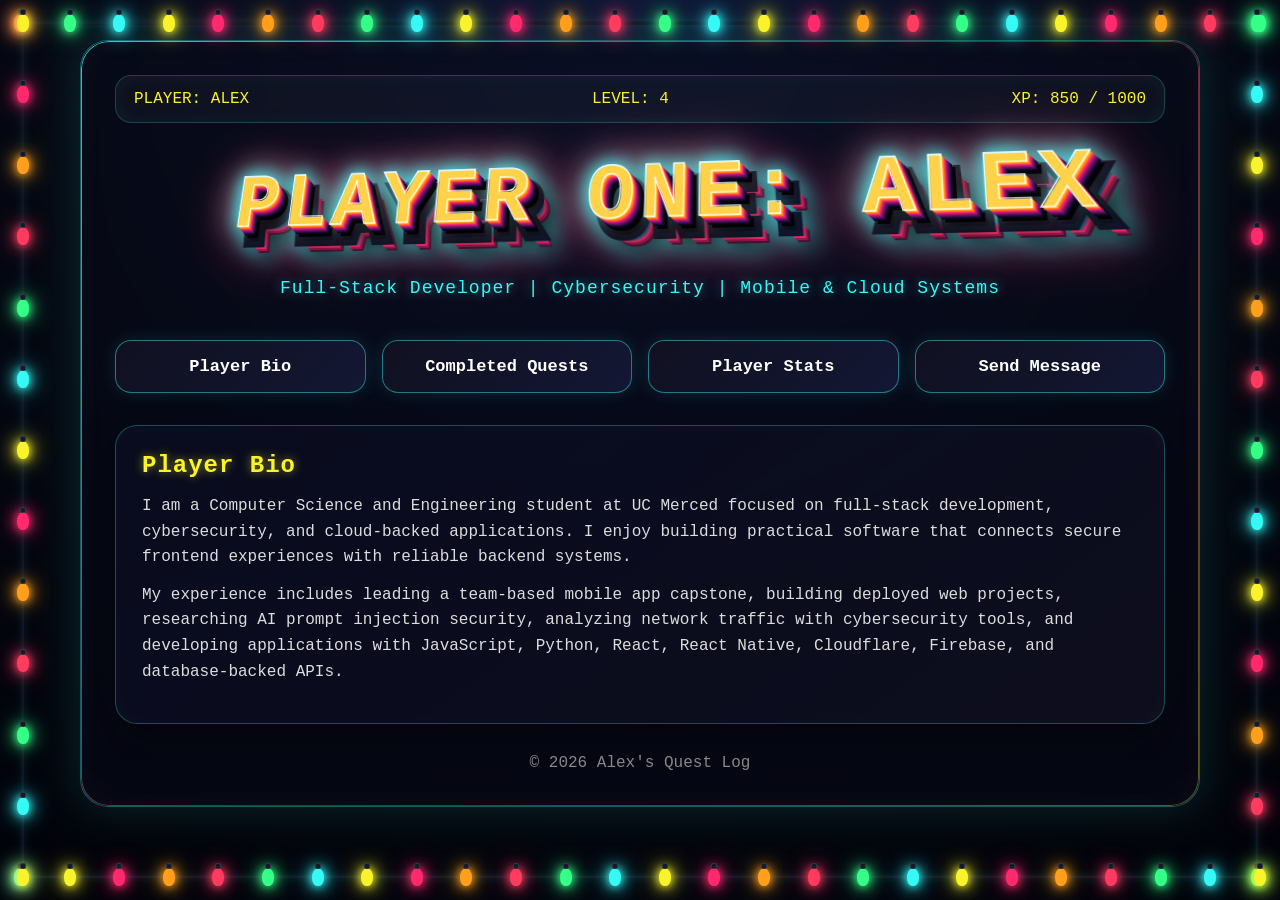
<file: index.html>
<!DOCTYPE html>
<html lang="en">
<head>
  <meta charset="UTF-8" />
  <meta name="viewport" content="width=device-width, initial-scale=1.0" />
  <title>Player One Portfolio</title>
  <meta name="description" content="Alex Jimenez portfolio featuring full-stack development, cybersecurity, mobile applications, cloud systems, and deployed web projects." />
  <link rel="stylesheet" href="css/styles.css" />
</head>

<body>
  <div class="christmas-lights" aria-hidden="true">
    <div class="christmas-wire christmas-wire-top" data-light-count="26"></div>
    <div class="christmas-wire christmas-wire-right" data-light-count="13"></div>
    <div class="christmas-wire christmas-wire-bottom" data-light-count="26"></div>
    <div class="christmas-wire christmas-wire-left" data-light-count="13"></div>
  </div>
  <div class="arcade-background" aria-hidden="true">
    <div class="game-scene">
      <div class="starfield"></div>
      <div class="starfield-two"></div>
      <div class="starfield-three"></div>

      <div class="galaga-hud">
        SCORE 03190<br />
        HI-SCORE 12000<br />
        STAGE 04
      </div>

      <div class="enemy-fleet" id="enemyFleet"></div>

      <div class="diver one"></div>
      <div class="diver two"></div>
      <div class="enemy-shot one"></div>
      <div class="enemy-shot two"></div>
      <div class="explosion"></div>
      <div class="player-shot"></div>
      <div class="player-shot two"></div>

      <div class="player-ship">
        <div class="ship-part wing-left"></div>
        <div class="ship-part wing-right"></div>
        <div class="ship-part ship-core"></div>
        <div class="ship-part cockpit"></div>
      </div>
    </div>
  </div>

  <main class="screen">
    <header>
      <div class="top-bar">
        <p>PLAYER: ALEX</p>
        <p>LEVEL: 4</p>
        <p>XP: 850 / 1000</p>
      </div>

      <h1 class="title" data-text="PLAYER ONE: ALEX">PLAYER ONE: ALEX</h1>
      <p class="subtitle">Full-Stack Developer | Cybersecurity | Mobile & Cloud Systems</p>
    </header>

    <nav class="menu" aria-label="Portfolio sections">
      <button type="button" data-section="bio">Player Bio</button>
      <button type="button" data-section="quests">Completed Quests</button>
      <button type="button" data-section="stats">Player Stats</button>
      <button type="button" data-section="contact">Send Message</button>
    </nav>

    <section id="bio" class="panel">
      <h2>Player Bio</h2>
      <p>
        I am a Computer Science and Engineering student at UC Merced focused on full-stack development,
        cybersecurity, and cloud-backed applications. I enjoy building practical software that connects
        secure frontend experiences with reliable backend systems.
      </p>
      <p>
        My experience includes leading a team-based mobile app capstone, building deployed web projects,
        researching AI prompt injection security, analyzing network traffic with cybersecurity tools, and
        developing applications with JavaScript, Python, React, React Native, Cloudflare, Firebase, and
        database-backed APIs.
      </p>
    </section>

    <section id="quests" class="panel hidden">
      <h2>Completed Quests</h2>
      <div class="project-filters" id="projectFilters"></div>
      <div class="quests" id="projectList"></div>
    </section>

    <section id="stats" class="panel hidden">
      <h2>Player Stats</h2>
      <div class="player-card" id="statsList"></div>
      <div class="inventory" id="inventoryList"></div>
    </section>

    <section id="contact" class="panel hidden">
      <h2>Send Message</h2>
      <p>Want to team up for a quest? Reach out or view my work below.</p>
      <a class="contact-button" href="mailto:alexj123@gmail.com">Email</a>
      <a class="contact-button" href="https://github.com/Unknown903-dev" target="_blank" rel="noopener noreferrer">GitHub</a>
      <a class="contact-button" href="https://www.linkedin.com/in/alex-jimenez-525a86241/" target="_blank" rel="noopener noreferrer">LinkedIn</a>
      <a class="contact-button" href="resume.pdf" target="_blank" rel="noopener noreferrer">Resume</a>
    </section>

    <footer>
      <p>© 2026 Alex's Quest Log</p>
    </footer>
  </main>

  <script src="js/main.js" defer></script>
</body>
</html>
</file>
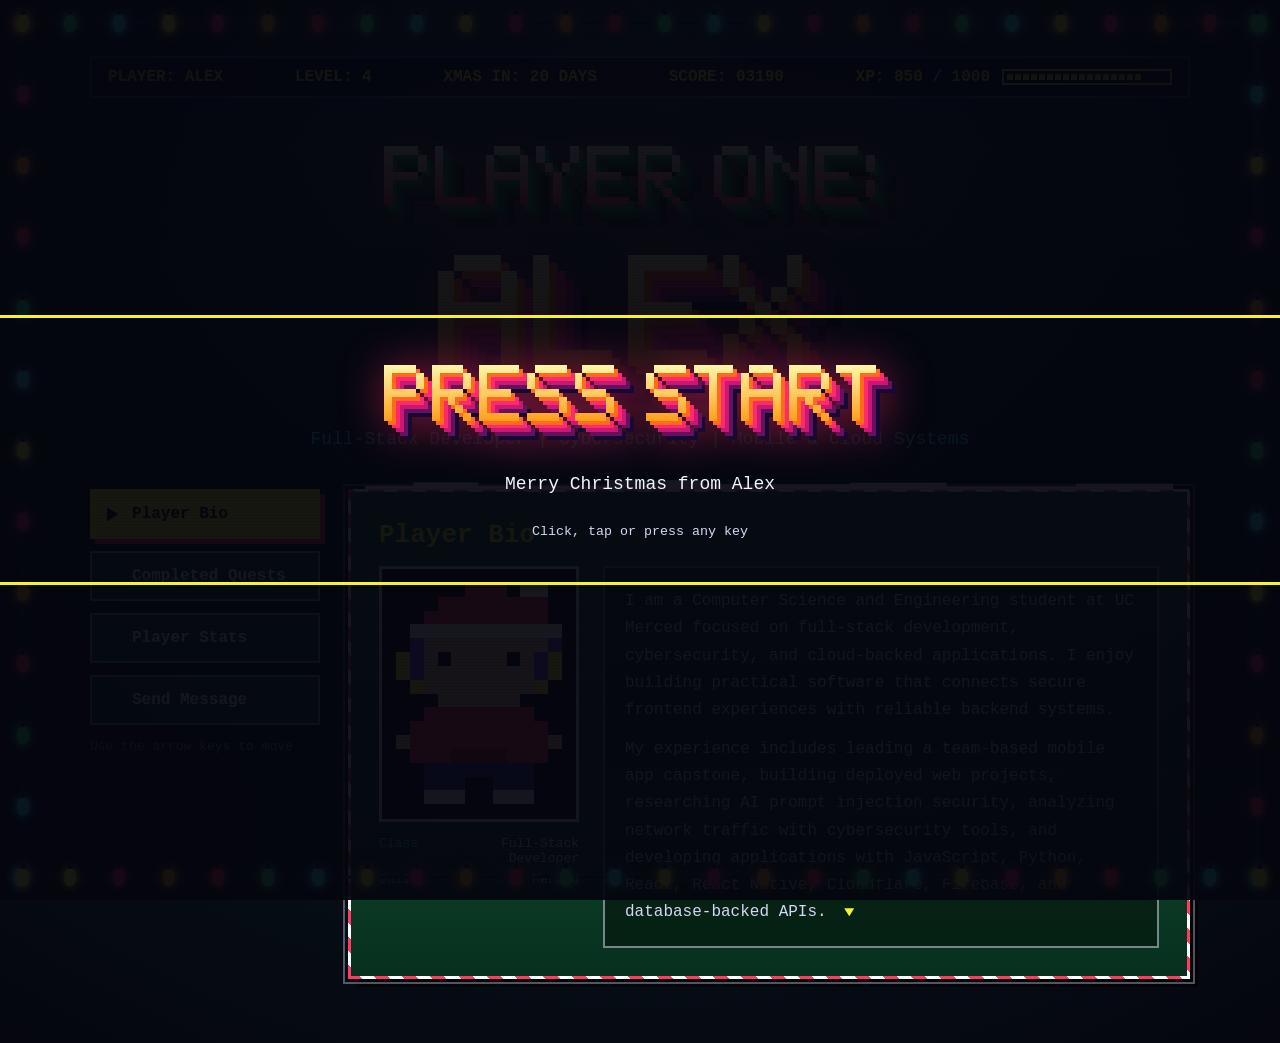
<file: public/index.html>
<!DOCTYPE html>
<html lang="en">
<head>
  <meta charset="UTF-8" />
  <meta name="viewport" content="width=device-width, initial-scale=1.0" />
  <meta name="theme-color" content="#05060f" />
  <title>Player One Portfolio</title>
  <meta name="description" content="Alex Jimenez portfolio featuring full-stack development, cybersecurity, mobile applications, cloud systems, and deployed web projects." />
  <link rel="icon" href="data:image/svg+xml,%3Csvg xmlns='http://www.w3.org/2000/svg' viewBox='0 0 16 16'%3E%3Crect width='16' height='16' fill='%2305060f'/%3E%3Cpath fill='cyan' d='M2 9h3v4H2zM11 9h3v4h-3z'/%3E%3Cpath fill='gold' d='M7 2h2v2h1v3h1v6H5V7h1V4h1z'/%3E%3Crect x='7' y='7' width='2' height='2' fill='white'/%3E%3C/svg%3E" />
  <link rel="stylesheet" href="css/styles.css" />
</head>

<body>
  <div class="start-screen" id="startScreen" role="dialog" aria-label="Start screen">
    <button type="button" class="start-button" id="startButton">
      <span class="pixel-line" data-pixel="PRESS START" data-face="gold">PRESS START</span>
      <span class="start-greeting">Merry Christmas from Alex</span>
      <span class="start-hint">Click, tap or press any key</span>
    </button>
  </div>
  <div class="christmas-lights" aria-hidden="true">
    <div class="christmas-wire christmas-wire-top" data-light-count="26"></div>
    <div class="christmas-wire christmas-wire-right" data-light-count="13"></div>
    <div class="christmas-wire christmas-wire-bottom" data-light-count="26"></div>
    <div class="christmas-wire christmas-wire-left" data-light-count="13"></div>
  </div>
  <div class="arcade-background" aria-hidden="true">
    <div class="game-scene">
      <div class="starfield"></div>
      <div class="starfield-two"></div>
      <div class="starfield-three"></div>

      <div class="galaga-hud">
        SCORE 03190<br />
        HI-SCORE 12000<br />
        STAGE 04
      </div>

      <div class="enemy-fleet" id="enemyFleet"></div>

      <div class="diver one"></div>
      <div class="diver two"></div>
      <div class="enemy-shot one"></div>
      <div class="enemy-shot two"></div>
      <div class="explosion"></div>
      <div class="player-shot"></div>
      <div class="player-shot two"></div>

      <div class="player-ship">
        <div class="ship-part wing-left"></div>
        <div class="ship-part wing-right"></div>
        <div class="ship-part ship-core"></div>
        <div class="ship-part cockpit"></div>
      </div>
    </div>
  </div>

  <main class="screen">
    <header>
      <div class="hud">
        <p>PLAYER: ALEX</p>
        <p>LEVEL: 4</p>
        <p id="xmas">XMAS: DEC 25</p>
        <p>SCORE: <span id="score">03190</span></p>
        <p class="xp">
          <span>XP: 850 / 1000</span>
          <span class="xp-bar" role="img" aria-label="850 of 1000 XP"><i style="--v:85%"></i></span>
        </p>
      </div>

      <h1 class="title">
        <span class="pixel-line" data-pixel="PLAYER ONE:" data-face="xmas">PLAYER ONE:</span>
        <span class="pixel-line big" data-pixel="ALEX" data-face="gold">ALEX</span>
      </h1>
      <p class="subtitle">Full-Stack Developer | Cybersecurity | Mobile &amp; Cloud Systems</p>
    </header>

    <div class="layout">
      <div class="side">
        <nav class="menu" role="tablist" aria-orientation="vertical" aria-label="Portfolio sections">
          <button type="button" role="tab" id="tab-bio" data-section="bio" aria-controls="bio" aria-selected="true">Player Bio</button>
          <button type="button" role="tab" id="tab-quests" data-section="quests" aria-controls="quests" aria-selected="false" tabindex="-1">Completed Quests</button>
          <button type="button" role="tab" id="tab-stats" data-section="stats" aria-controls="stats" aria-selected="false" tabindex="-1">Player Stats</button>
          <button type="button" role="tab" id="tab-contact" data-section="contact" aria-controls="contact" aria-selected="false" tabindex="-1">Send Message</button>
        </nav>
        <p class="menu-hint">Use the arrow keys to move</p>
      </div>

      <div class="stage">
        <section id="bio" class="panel" role="tabpanel" aria-labelledby="tab-bio">
          <h2>Player Bio</h2>
          <div class="bio-layout">
            <div class="char">
              <div class="portrait" id="portrait" aria-hidden="true"></div>
              <dl class="sheet">
                <div><dt>Class</dt><dd>Full-Stack Developer</dd></div>
                <div><dt>Guild</dt><dd>UC Merced</dd></div>
              </dl>
            </div>
            <div class="dialog">
          <p>
            I am a Computer Science and Engineering student at UC Merced focused on full-stack development,
            cybersecurity, and cloud-backed applications. I enjoy building practical software that connects
            secure frontend experiences with reliable backend systems.
          </p>
          <p>
            My experience includes leading a team-based mobile app capstone, building deployed web projects,
            researching AI prompt injection security, analyzing network traffic with cybersecurity tools, and
            developing applications with JavaScript, Python, React, React Native, Cloudflare, Firebase, and
            database-backed APIs.
          </p>
            </div>
          </div>
        </section>

        <section id="quests" class="panel hidden" role="tabpanel" aria-labelledby="tab-quests">
          <h2>Completed Quests</h2>
          <div class="project-filters" id="projectFilters"></div>
          <p class="result-count" id="resultCount" role="status"></p>
          <div class="quests" id="projectList"></div>
        </section>

        <section id="stats" class="panel hidden" role="tabpanel" aria-labelledby="tab-stats">
          <h2>Player Stats</h2>
          <div class="player-card" id="statsList"></div>
          <h3 class="inv-title">Inventory</h3>
          <div class="inventory" id="inventoryList"></div>
        </section>

        <section id="contact" class="panel hidden" role="tabpanel" aria-labelledby="tab-contact">
          <h2>Send Message</h2>
          <p>Want to team up for a quest? Reach out, or check out my work on GitHub.</p>
          <div class="contact-actions">
            <a class="contact-button primary" href="mailto:alexj-dev@outlook.com">Email</a>
            <a class="contact-button" href="https://github.com/Unknown903-dev" target="_blank" rel="noopener noreferrer">GitHub</a>
            <a class="contact-button" href="https://www.linkedin.com/in/alex-jimenez-525a86241/" target="_blank" rel="noopener noreferrer">LinkedIn</a>
            <a class="contact-button" href="/resume" target="_blank" rel="noopener noreferrer">Tech Resume</a>
            <a class="contact-button" href="/resume_r" target="_blank" rel="noopener noreferrer">Restaurant Resume</a>
          </div>
          <p class="email-line">alexj-dev@outlook.com</p>
        </section>
      </div>
    </div>
  </main>

  <script src="js/main.js" defer></script>
</body>
</html>
</file>
<file: css/styles.css>
/* =========================
   Global Theme
========================= */
:root {
  --bg-dark: #02030a;
  --bg-panel: rgba(7, 9, 24, 0.58);
  --bg-card: rgba(17, 17, 34, 0.95);
  --bg-card-dark: rgba(7, 9, 24, 0.92);

  --text-main: #ffffff;
  --text-muted: #dddddd;
  --text-dim: #888888;

  --cyan: #36f9f6;
  --yellow: #f8f32b;
  --pink: #ff2a6d;
  --orange: #ff7b2c;
  --blue: #49d7ff;

  --radius-sm: 8px;
  --radius-md: 16px;
  --radius-lg: 22px;
  --radius-xl: 28px;
  --radius-pill: 999px;

  --shadow-pink: 0 0 14px rgba(255, 42, 109, 0.18);
  --shadow-card: 0 18px 45px rgba(0, 0, 0, 0.35);
}

* {
  margin: 0;
  padding: 0;
  box-sizing: border-box;
}

html {
  min-height: 100%;
  overflow-x: hidden;
  overscroll-behavior: none;
  background: var(--bg-dark);
}

body {
  min-height: 100vh;
  min-height: 100svh;
  color: var(--text-main);
  font-family: "Courier New", monospace;
  overflow-x: hidden;
  overscroll-behavior: none;
  background:
    radial-gradient(circle at top, #0f1838 0%, #060914 55%, var(--bg-dark) 100%),
    var(--bg-dark);
}

a,
button {
  font-family: inherit;
}

button {
  cursor: pointer;
}

.hidden {
  display: none !important;
}

/* =========================
   Fake Galaga Background
========================= */
.arcade-background {
  position: fixed;
  inset: 0;
  z-index: -1;
  overflow: hidden;
  background:
    radial-gradient(circle at 20% 15%, rgba(91, 167, 255, 0.12), transparent 18%),
    radial-gradient(circle at 80% 25%, rgba(255, 77, 166, 0.12), transparent 18%),
    linear-gradient(180deg, #0b1230 0%, #050814 60%, var(--bg-dark) 100%);
}

.game-scene {
  position: absolute;
  inset: 0;
  pointer-events: none;
  opacity: 0.9;
}

.starfield,
.starfield-two,
.starfield-three {
  position: absolute;
  inset: 0;
  background-repeat: repeat;
}

.starfield {
  background-image: radial-gradient(circle, rgba(255, 255, 255, 0.9) 0 1px, transparent 1.5px);
  background-size: 90px 90px;
  animation: starDrift 18s linear infinite;
  opacity: 0.7;
}

.starfield-two {
  background-image: radial-gradient(circle, rgba(120, 220, 255, 0.9) 0 1px, transparent 1.5px);
  background-size: 140px 140px;
  animation: starDrift 30s linear infinite reverse;
  opacity: 0.45;
}

.starfield-three {
  background-image: radial-gradient(circle, rgba(255, 210, 90, 0.85) 0 1px, transparent 1.5px);
  background-size: 200px 200px;
  animation: starDrift 42s linear infinite;
  opacity: 0.3;
}

.galaga-hud {
  position: absolute;
  top: 18px;
  left: 22px;
  padding: 10px 12px;
  color: #ffe44d;
  font-size: 14px;
  line-height: 1.4;
  text-shadow: 0 0 10px rgba(255, 228, 77, 0.75);
  background: rgba(7, 10, 24, 0.45);
  border: 1px solid rgba(255, 228, 77, 0.25);
  border-radius: var(--radius-md);
}

.enemy-fleet {
  position: absolute;
  top: 90px;
  left: 50%;
  width: 420px;
  height: 180px;
  transform: translateX(-50%);
  animation: fleetMove 7s ease-in-out infinite;
}

.enemy,
.diver {
  position: absolute;
  width: 34px;
  height: 28px;
  clip-path: polygon(50% 0%, 80% 15%, 100% 45%, 82% 100%, 60% 78%, 40% 78%, 18% 100%, 0% 45%, 20% 15%);
}

.enemy {
  background: linear-gradient(180deg, #ff5bcb, #8c38ff);
  box-shadow: 0 0 14px rgba(255, 91, 203, 0.6);
  animation: enemyPulse 1.1s ease-in-out infinite alternate;
}

.enemy::before,
.enemy::after {
  content: "";
  position: absolute;
  top: 6px;
  width: 6px;
  height: 10px;
  background: #7cfbff;
  border-radius: var(--radius-pill);
}

.enemy::before {
  left: 8px;
}

.enemy::after {
  right: 8px;
}

.diver {
  background: linear-gradient(180deg, #57f0ff, #2d6bff);
  box-shadow: 0 0 14px rgba(87, 240, 255, 0.65);
}

.diver.one {
  top: 110px;
  left: 25%;
  animation: diveLeft 5.5s ease-in-out infinite;
}

.diver.two {
  top: 130px;
  right: 25%;
  animation: diveRight 6.2s ease-in-out infinite;
  animation-delay: 1.6s;
}

.player-ship {
  position: absolute;
  bottom: 55px;
  left: 50%;
  width: 44px;
  height: 36px;
  transform: translateX(-50%);
  animation: shipFloat 2s ease-in-out infinite;
}

.ship-part {
  position: absolute;
}

.wing-left,
.wing-right {
  bottom: 4px;
  width: 18px;
  height: 16px;
  background: var(--blue);
  box-shadow: 0 0 12px rgba(73, 215, 255, 0.65);
}

.wing-left {
  left: 0;
  clip-path: polygon(100% 0%, 100% 100%, 0% 55%);
}

.wing-right {
  right: 0;
  clip-path: polygon(0% 0%, 100% 55%, 0% 100%);
}

.ship-core {
  left: 14px;
  bottom: 0;
  width: 16px;
  height: 28px;
  background: linear-gradient(180deg, #ffe44d, var(--orange));
  clip-path: polygon(50% 0%, 100% 100%, 0% 100%);
  box-shadow: 0 0 14px rgba(255, 228, 77, 0.8);
}

.cockpit {
  left: 17px;
  bottom: 16px;
  width: 10px;
  height: 10px;
  background: #ffffff;
  border-radius: 50%;
  box-shadow: 0 0 8px rgba(255, 255, 255, 0.8);
}

.player-shot,
.enemy-shot {
  position: absolute;
  width: 4px;
  border-radius: var(--radius-pill);
}

.player-shot {
  bottom: 88px;
  left: 50%;
  height: 70px;
  transform: translateX(-50%);
  background: linear-gradient(180deg, rgba(124, 251, 255, 0), #7cfbff, rgba(124, 251, 255, 0));
  box-shadow: 0 0 10px rgba(124, 251, 255, 0.95);
  animation: playerShot 0.8s linear infinite;
}

.player-shot.two {
  animation-delay: 0.4s;
}

.enemy-shot {
  height: 54px;
  background: linear-gradient(180deg, rgba(255, 120, 80, 0), #ff8555, rgba(255, 120, 80, 0));
  box-shadow: 0 0 10px rgba(255, 133, 85, 0.85);
}

.enemy-shot.one {
  top: 220px;
  left: 42%;
  animation: enemyShot 1.8s linear infinite;
}

.enemy-shot.two {
  top: 200px;
  right: 37%;
  animation: enemyShot 2s linear infinite;
  animation-delay: 0.8s;
}

.explosion {
  position: absolute;
  top: 255px;
  left: 56%;
  width: 26px;
  height: 26px;
  border-radius: 50%;
  background: radial-gradient(circle, #fff6a3 0%, #ff9f3f 35%, #ff4d6d 65%, transparent 100%);
  box-shadow: 0 0 18px rgba(255, 159, 63, 0.85);
  animation: explodePulse 1.2s ease-in-out infinite;
}

/* =========================
   Layout
========================= */
.screen {
  position: relative;
  width: 92%;
  max-width: 1120px;
  margin: 40px auto;
  padding: 34px;
  overflow: hidden;
  background: var(--bg-panel);
  border: 1px solid rgba(54, 249, 246, 0.35);
  border-radius: var(--radius-xl);
  box-shadow:
    0 0 45px rgba(54, 249, 246, 0.16),
    0 20px 80px rgba(0, 0, 0, 0.55),
    inset 0 0 35px rgba(255, 255, 255, 0.03);
  backdrop-filter: blur(13px);
}

.screen::before {
  content: "";
  position: absolute;
  inset: 0;
  padding: 1px;
  pointer-events: none;
  border-radius: var(--radius-xl);
  background: linear-gradient(135deg, rgba(54, 249, 246, 0.8), rgba(255, 42, 109, 0.45), rgba(248, 243, 43, 0.35));
  mask: linear-gradient(#000 0 0) content-box, linear-gradient(#000 0 0);
  mask-composite: exclude;
}

.top-bar {
  display: flex;
  justify-content: space-between;
  align-items: center;
  margin-bottom: 34px;
  padding: 14px 18px;
  color: var(--yellow);
  background: rgba(255, 255, 255, 0.035);
  border: 1px solid rgba(54, 249, 246, 0.22);
  border-radius: var(--radius-md);
  box-shadow: inset 0 0 18px rgba(54, 249, 246, 0.05);
}

.title {
  position: relative;
  isolation: isolate;
  margin: 0 auto 44px;
  width: fit-content;
  max-width: 100%;
  color: transparent;
  font-size: clamp(38px, 7vw, 82px);
  line-height: 0.94;
  letter-spacing: 5px;
  text-align: center;
  text-transform: uppercase;
  background:
    linear-gradient(180deg, #ffffff 0%, #36f9f6 24%, #f8f32b 58%, #ff9f1c 82%, #ff2a6d 100%);
  -webkit-background-clip: text;
  background-clip: text;
  -webkit-text-stroke: 1.4px rgba(255, 255, 255, 0.9);
  transform: perspective(780px) rotateX(13deg) rotateY(-7deg) skewX(-2deg);
  transform-style: preserve-3d;
  filter:
    drop-shadow(0 0 10px rgba(54, 249, 246, 0.85))
    drop-shadow(0 0 24px rgba(255, 42, 109, 0.45));
  text-shadow:
    1px 1px 0 #ffd24a,
    2px 2px 0 #ff9f1c,
    3px 3px 0 #ff6b1a,
    4px 4px 0 #ff2a6d,
    5px 5px 0 #c91873,
    6px 6px 0 #921667,
    7px 7px 0 #64125d,
    8px 8px 0 #38104f,
    9px 9px 0 #160a35,
    10px 10px 0 #080716,
    13px 13px 0 rgba(0, 0, 0, 0.86),
    18px 20px 20px rgba(0, 0, 0, 0.9),
    0 0 18px rgba(54, 249, 246, 0.95),
    0 0 38px rgba(255, 42, 109, 0.65),
    0 0 62px rgba(248, 243, 43, 0.28);
}

.title::before {
  content: attr(data-text);
  position: absolute;
  inset: 0;
  z-index: -2;
  color: #070816;
  -webkit-text-stroke: 12px rgba(11, 16, 38, 0.96);
  text-shadow:
    2px 2px 0 #36f9f6,
    4px 4px 0 #1fb6d8,
    6px 6px 0 #166aa1,
    8px 8px 0 #ff2a6d,
    10px 10px 0 #9e174f,
    12px 12px 0 #4c0f37,
    16px 16px 18px rgba(0, 0, 0, 0.95),
    0 0 26px rgba(54, 249, 246, 0.5);
  transform: translate3d(14px, 17px, -22px) skewX(4deg);
  opacity: 0.98;
}

.title::after {
  content: none;
  display: none;
}

.subtitle {
  position: relative;
  z-index: 2;
  margin-top: 0;
  margin-bottom: 42px;
  color: var(--cyan);
  font-size: 18px;
  letter-spacing: 1px;
  text-align: center;
  text-shadow: 0 0 12px rgba(54, 249, 246, 0.5);
}

.menu {
  display: grid;
  grid-template-columns: repeat(auto-fit, minmax(180px, 1fr));
  gap: 16px;
  margin-bottom: 32px;
}

.panel {
  margin-bottom: 25px;
  padding: 26px;
  background: linear-gradient(145deg, rgba(10, 13, 32, 0.88), rgba(17, 17, 34, 0.72));
  border: 1px solid rgba(54, 249, 246, 0.28);
  border-radius: var(--radius-lg);
  box-shadow: var(--shadow-card), inset 0 0 22px rgba(255, 255, 255, 0.025);
}

.panel h2 {
  margin-bottom: 15px;
  color: var(--yellow);
  letter-spacing: 1px;
  text-shadow: 0 0 10px rgba(248, 243, 43, 0.55);
}

.panel p {
  margin-bottom: 12px;
  color: var(--text-muted);
  line-height: 1.6;
}

footer {
  margin-top: 30px;
  color: var(--text-dim);
  text-align: center;
}

/* =========================
   Buttons and Links
========================= */
.menu button,
.filter-button,
.more-button,
.repo-link,
.contact-button {
  transition: transform 0.2s, box-shadow 0.2s, border-color 0.2s, background 0.2s;
}

.menu button {
  position: relative;
  overflow: hidden;
  padding: 16px;
  color: var(--text-main);
  font-size: 17px;
  font-weight: bold;
  background: linear-gradient(135deg, rgba(17, 17, 34, 0.95), rgba(20, 25, 54, 0.92));
  border: 1px solid rgba(54, 249, 246, 0.45);
  border-radius: var(--radius-md);
  box-shadow: 0 0 18px rgba(54, 249, 246, 0.13);
}

.menu button::before {
  content: "";
  position: absolute;
  inset: 0;
  background: linear-gradient(90deg, transparent, rgba(54, 249, 246, 0.18), transparent);
  transform: translateX(-100%);
  transition: 0.4s;
}

.menu button:hover::before {
  transform: translateX(100%);
}

.menu button:hover,
.repo-link:hover,
.contact-button:hover,
.more-button:hover,
.filter-button:hover,
.filter-button.active {
  transform: translateY(-2px);
}

.menu button:hover {
  border-color: var(--yellow);
  box-shadow: 0 0 22px rgba(248, 243, 43, 0.28), 0 0 30px rgba(54, 249, 246, 0.16);
}

.filter-button {
  padding: 10px 14px;
  color: var(--text-main);
  font-weight: bold;
  background: rgba(17, 17, 34, 0.9);
  border: 1px solid rgba(54, 249, 246, 0.42);
  border-radius: var(--radius-pill);
  box-shadow: 0 0 10px rgba(54, 249, 246, 0.18);
}

.filter-button:hover,
.filter-button.active,
.repo-link,
.contact-button {
  color: #050510;
  background: linear-gradient(135deg, var(--cyan), var(--yellow));
}

.repo-link,
.contact-button {
  display: inline-block;
  margin-top: 10px;
  margin-right: 8px;
  padding: 10px 14px;
  font-weight: bold;
  text-decoration: none;
  border-radius: var(--radius-pill);
  box-shadow: 0 0 12px rgba(54, 249, 246, 0.32);
}

.contact-button {
  margin-top: 15px;
  padding: 12px 18px;
  box-shadow: 0 0 14px rgba(248, 243, 43, 0.32);
}

.more-button {
  display: inline-block;
  margin-top: 10px;
  padding: 10px 14px;
  color: #050510;
  font-weight: bold;
  background: var(--pink);
  border: none;
  border-radius: var(--radius-sm);
  box-shadow: 0 0 10px var(--pink);
}

.more-button:hover {
  background: var(--yellow);
  box-shadow: 0 0 12px var(--yellow);
}

/* =========================
   Projects
========================= */
.project-filters {
  display: flex;
  flex-wrap: wrap;
  gap: 10px;
  margin-bottom: 20px;
}

.quests {
  display: grid;
  grid-template-columns: repeat(auto-fit, minmax(250px, 1fr));
  gap: 20px;
}

.quest-card {
  padding: 20px;
  background: linear-gradient(145deg, var(--bg-card), var(--bg-card-dark));
  border: 1px solid rgba(255, 42, 109, 0.34);
  border-radius: 20px;
  box-shadow: 0 14px 35px rgba(0, 0, 0, 0.35), var(--shadow-pink);
  transition: transform 0.22s, border-color 0.22s, box-shadow 0.22s;
}

.quest-card:hover {
  transform: translateY(-6px);
  border-color: rgba(54, 249, 246, 0.68);
  box-shadow: 0 22px 45px rgba(0, 0, 0, 0.45), 0 0 24px rgba(54, 249, 246, 0.18);
}

.quest-card h3 {
  margin-bottom: 10px;
  color: var(--cyan);
  letter-spacing: 0.5px;
}

.quest-card p {
  margin-bottom: 8px;
  color: var(--text-muted);
  line-height: 1.5;
}

.featured-project {
  border-color: rgba(248, 243, 43, 0.65);
  box-shadow: 0 0 24px rgba(248, 243, 43, 0.18), 0 18px 45px rgba(0, 0, 0, 0.4);
}

.more-details {
  margin-top: 15px;
  padding-top: 15px;
  border-top: 1px solid rgba(54, 249, 246, 0.5);
}

/* =========================
   Stats and Inventory
========================= */
.player-card {
  display: grid;
  grid-template-columns: 1fr 1fr;
  gap: 20px;
}

.stat {
  margin-bottom: 15px;
}

.stat label {
  display: block;
  margin-bottom: 5px;
  color: var(--text-main);
}

.bar {
  height: 20px;
  overflow: hidden;
  background: #050510;
  border: 2px solid var(--text-main);
  border-radius: var(--radius-pill);
}

.fill {
  height: 100%;
  background: linear-gradient(90deg, var(--cyan), var(--pink));
}

.inventory {
  display: grid;
  grid-template-columns: repeat(auto-fit, minmax(230px, 1fr));
  gap: 15px;
  margin-top: 30px;
}

.inventory-card {
  padding: 16px;
  background: var(--bg-card);
  border: 2px solid var(--pink);
  border-radius: 12px;
  box-shadow: 0 0 10px rgba(255, 42, 109, 0.45);
}

.inventory-card h3 {
  margin-bottom: 10px;
  color: var(--cyan);
}

/* =========================
   Animations
========================= */
@keyframes starDrift {
  from {
    transform: translateY(0);
  }

  to {
    transform: translateY(40px);
  }
}

@keyframes fleetMove {
  0%, 100% {
    transform: translateX(-50%) translateY(0);
  }

  25% {
    transform: translateX(-44%) translateY(6px);
  }

  50% {
    transform: translateX(-56%) translateY(14px);
  }

  75% {
    transform: translateX(-46%) translateY(8px);
  }
}

@keyframes enemyPulse {
  from {
    transform: scale(1);
  }

  to {
    transform: scale(1.06);
  }
}

@keyframes diveLeft {
  0% {
    transform: translate(0, 0) rotate(0deg);
    opacity: 0;
  }

  12% {
    opacity: 1;
  }

  40% {
    transform: translate(80px, 140px) rotate(40deg);
    opacity: 1;
  }

  75% {
    transform: translate(180px, 360px) rotate(140deg);
    opacity: 1;
  }

  100% {
    transform: translate(220px, 520px) rotate(220deg);
    opacity: 0;
  }
}

@keyframes diveRight {
  0% {
    transform: translate(0, 0) rotate(0deg);
    opacity: 0;
  }

  12% {
    opacity: 1;
  }

  40% {
    transform: translate(-80px, 140px) rotate(-40deg);
    opacity: 1;
  }

  75% {
    transform: translate(-180px, 360px) rotate(-140deg);
    opacity: 1;
  }

  100% {
    transform: translate(-220px, 520px) rotate(-220deg);
    opacity: 0;
  }
}

@keyframes shipFloat {
  0%, 100% {
    transform: translateX(-50%) translateY(0);
  }

  50% {
    transform: translateX(-50%) translateY(-6px);
  }
}

@keyframes playerShot {
  0% {
    transform: translateX(-50%) translateY(0);
    opacity: 0;
  }

  10% {
    opacity: 1;
  }

  100% {
    transform: translateX(-50%) translateY(-460px);
    opacity: 0;
  }
}

@keyframes enemyShot {
  0% {
    transform: translateY(0);
    opacity: 0;
  }

  12% {
    opacity: 1;
  }

  100% {
    transform: translateY(380px);
    opacity: 0;
  }
}

@keyframes explodePulse {
  0%, 100% {
    transform: scale(0.7);
    opacity: 0.45;
  }

  50% {
    transform: scale(1.25);
    opacity: 1;
  }
}

/* =========================
   Responsive Layout
========================= */
@media (max-width: 700px) {
  .screen {
    width: 94%;
    padding: 24px;
  }

  .title {
    margin-bottom: 34px;
    font-size: 34px;
    letter-spacing: 2px;
    -webkit-text-stroke: 0.8px rgba(255, 255, 255, 0.82);
    transform: perspective(620px) rotateX(9deg) rotateY(-4deg) skewX(-1deg);
    text-shadow:
      1px 1px 0 #ffd24a,
      2px 2px 0 #ff9f1c,
      3px 3px 0 #ff2a6d,
      4px 4px 0 #921667,
      5px 5px 0 #160a35,
      8px 9px 12px rgba(0, 0, 0, 0.9),
      0 0 15px rgba(54, 249, 246, 0.85),
      0 0 28px rgba(255, 42, 109, 0.55);
  }

  .title::before {
    transform: translate3d(7px, 9px, -14px) skewX(3deg);
    -webkit-text-stroke-width: 7px;
  }

  .title::after {
    content: none;
    display: none;
  }

  .top-bar {
    flex-direction: column;
    gap: 10px;
  }

  .player-card {
    grid-template-columns: 1fr;
  }

  .game-scene {
    opacity: 0.55;
  }

  .enemy-fleet {
    transform: translateX(-50%) scale(0.72);
  }
}

/* Mouse sparkle effect */
.sparkle {
  position: fixed;
  width: 5px;
  height: 5px;
  border-radius: 50%;
  pointer-events: none;
  z-index: 9999;

  background: currentColor;
  color: #8ad8ff;

  box-shadow:
    0 0 8px currentColor,
    0 0 16px currentColor,
    0 0 24px currentColor;

  transform: translate(-50%, -50%);
  animation: sparkle-explode 700ms ease-out forwards;
}

@keyframes sparkle-explode {
  0% {
    opacity: 1;
    transform: translate(var(--start-x), var(--start-y)) scale(1);
  }

  100% {
    opacity: 0;
    transform: translate(var(--end-x), var(--end-y)) scale(0.25);
    box-shadow: 0 0 0 currentColor;
  }
}
/* =========================
   Christmas Lights Border
   Safe: CSS-only decoration. No user data, no external assets.
========================= */
.christmas-lights {
  position: fixed;
  inset: 0;
  z-index: 50;
  pointer-events: none;
}

.christmas-wire {
  position: absolute;
  display: flex;
  align-items: center;
  justify-content: space-between;
  pointer-events: none;
}

.christmas-wire::before {
  content: "";
  position: absolute;
  z-index: -1;
  background: rgba(18, 24, 38, 0.92);
  box-shadow: 0 0 8px rgba(54, 249, 246, 0.18);
}

.christmas-wire-top,
.christmas-wire-bottom {
  left: 14px;
  right: 14px;
  height: 30px;
}

.christmas-wire-top {
  top: 8px;
}

.christmas-wire-bottom {
  bottom: 8px;
}

.christmas-wire-top::before,
.christmas-wire-bottom::before {
  left: 0;
  right: 0;
  top: 50%;
  height: 3px;
  transform: translateY(-50%);
}

.christmas-wire-left,
.christmas-wire-right {
  top: 14px;
  bottom: 14px;
  width: 30px;
  flex-direction: column;
}

.christmas-wire-left {
  left: 8px;
}

.christmas-wire-right {
  right: 8px;
}

.christmas-wire-left::before,
.christmas-wire-right::before {
  top: 0;
  bottom: 0;
  left: 50%;
  width: 3px;
  transform: translateX(-50%);
}

.christmas-bulb {
  position: relative;
  width: 12px;
  height: 18px;
  border-radius: 50% 50% 45% 45%;
  background: currentColor;
  color: var(--yellow);
  box-shadow:
    0 0 8px currentColor,
    0 0 16px currentColor,
    0 0 26px currentColor;
  animation: christmasGlow 1.9s ease-in-out infinite;
}

.christmas-bulb::before {
  content: "";
  position: absolute;
  top: -5px;
  left: 3px;
  width: 6px;
  height: 6px;
  border-radius: 2px;
  background: #151a28;
  box-shadow: inset 0 0 0 1px rgba(255, 255, 255, 0.12);
}

.christmas-bulb.red {
  color: #ff3b5f;
}

.christmas-bulb.green {
  color: #35ff87;
}

.christmas-bulb.blue {
  color: #36f9f6;
}

.christmas-bulb.yellow {
  color: #f8f32b;
}

.christmas-bulb.pink {
  color: #ff2a6d;
}

.christmas-bulb.orange {
  color: #ff9f1c;
}

@keyframes christmasGlow {
  0%,
  100% {
    opacity: 1;
    transform: scale(1);
    filter: brightness(1.2);
  }

  50% {
    opacity: 0.5;
    transform: scale(0.88);
    filter: brightness(0.85);
  }
}

@media (max-width: 700px) {
  .christmas-wire-left,
  .christmas-wire-right,
  .christmas-wire-bottom {
    display: none;
  }

  .christmas-wire-top {
    left: 10px;
    right: 10px;
    top: 6px;
  }

  .christmas-bulb {
    width: 9px;
    height: 14px;
  }
}

@media (prefers-reduced-motion: reduce) {
  .christmas-bulb {
    animation: none;
  }
}
</file>
<file: public/css/styles.css>
/* =========================
   Global Theme
========================= */
:root {
  --bg-dark: #05060f;
  --bg-panel: #0b0f2b;
  --bg-card: #0f1438;
  --bg-card-dark: #080b22;
  --text-main: #f4f6ff;
  --text-muted: #d3d8f5;
  --text-dim: #8b90b8;
  --cyan: #36f9f6;
  --yellow: #f8f32b;
  --pink: #ff2a6d;
  --orange: #ff7b2c;
  --blue: #49d7ff;
  --line: rgba(54, 249, 246, 0.4);
  --radius-md: 16px;
  --radius-pill: 999px;
  --mono: ui-monospace, "SF Mono", "Cascadia Mono", Menlo, Consolas, "Courier New", monospace;
}

* { margin: 0; padding: 0; box-sizing: border-box; }

html {
  min-height: 100%;
  overflow-x: hidden;
  overscroll-behavior: none;
  background: var(--bg-dark);
}

body {
  min-height: 100svh;
  color: var(--text-main);
  font-family: var(--mono);
  font-size: 16px;
  overflow-x: hidden;
  overscroll-behavior: none;
  background: radial-gradient(circle at top, #0f1838 0%, #060914 55%, var(--bg-dark) 100%), var(--bg-dark);
}

a, button { font-family: inherit; }
button { cursor: pointer; }
.hidden { display: none !important; }

.sr-only {
  position: absolute;
  width: 1px;
  height: 1px;
  overflow: hidden;
  clip: rect(0 0 0 0);
  white-space: nowrap;
}

:focus-visible { outline: 3px solid var(--yellow); outline-offset: 3px; }

@keyframes fillIn { from { width: 0; } }
@keyframes blink { 50% { opacity: 0; } }
@keyframes boot {
  from { clip-path: inset(0 0 100% 0); }
  to { clip-path: inset(-40% -20% -40% -20%); }
}

/* =========================
   Fake Galaga Background
========================= */
.arcade-background {
  position: fixed;
  inset: 0;
  z-index: -1;
  overflow: hidden;
  background:
    radial-gradient(circle at 20% 15%, rgba(91, 167, 255, 0.12), transparent 18%),
    radial-gradient(circle at 80% 25%, rgba(255, 77, 166, 0.12), transparent 18%),
    linear-gradient(180deg, #0b1230 0%, #050814 60%, var(--bg-dark) 100%);
}

.game-scene {
  position: absolute;
  inset: 0;
  pointer-events: none;
  opacity: 0.9;
}

.starfield,
.starfield-two,
.starfield-three {
  position: absolute;
  inset: 0;
  background-repeat: repeat;
}

.starfield {
  background-image: radial-gradient(circle, rgba(255, 255, 255, 0.9) 0 1px, transparent 1.5px);
  background-size: 90px 90px;
  animation: starDrift 18s linear infinite;
  opacity: 0.7;
}

.starfield-two {
  background-image: radial-gradient(circle, rgba(120, 220, 255, 0.9) 0 1px, transparent 1.5px);
  background-size: 140px 140px;
  animation: starDrift 30s linear infinite reverse;
  opacity: 0.45;
}

.starfield-three {
  background-image: radial-gradient(circle, rgba(255, 210, 90, 0.85) 0 1px, transparent 1.5px);
  background-size: 200px 200px;
  animation: starDrift 42s linear infinite;
  opacity: 0.3;
}

.galaga-hud {
  position: absolute;
  top: 18px;
  left: 22px;
  padding: 10px 12px;
  color: #ffe44d;
  font-size: 14px;
  line-height: 1.4;
  text-shadow: 0 0 10px rgba(255, 228, 77, 0.75);
  background: rgba(7, 10, 24, 0.45);
  border: 1px solid rgba(255, 228, 77, 0.25);
  border-radius: var(--radius-md);
}

.enemy-fleet {
  position: absolute;
  top: 90px;
  left: 50%;
  width: 420px;
  height: 180px;
  transform: translateX(-50%);
  animation: fleetMove 7s ease-in-out infinite;
}

.enemy,
.diver {
  position: absolute;
  width: 34px;
  height: 28px;
  clip-path: polygon(50% 0%, 80% 15%, 100% 45%, 82% 100%, 60% 78%, 40% 78%, 18% 100%, 0% 45%, 20% 15%);
}

.enemy {
  background: linear-gradient(180deg, #ff5bcb, #8c38ff);
  box-shadow: 0 0 14px rgba(255, 91, 203, 0.6);
  animation: enemyPulse 1.1s ease-in-out infinite alternate;
}

.enemy::before,
.enemy::after {
  content: "";
  position: absolute;
  top: 6px;
  width: 6px;
  height: 10px;
  background: #7cfbff;
  border-radius: var(--radius-pill);
}

.enemy::before {
  left: 8px;
}

.enemy::after {
  right: 8px;
}

.diver {
  background: linear-gradient(180deg, #57f0ff, #2d6bff);
  box-shadow: 0 0 14px rgba(87, 240, 255, 0.65);
}

.diver.one {
  top: 110px;
  left: 25%;
  animation: diveLeft 5.5s ease-in-out infinite;
}

.diver.two {
  top: 130px;
  right: 25%;
  animation: diveRight 6.2s ease-in-out infinite;
  animation-delay: 1.6s;
}

.player-ship {
  position: absolute;
  bottom: 55px;
  left: 50%;
  width: 44px;
  height: 36px;
  transform: translateX(-50%);
  animation: shipFloat 2s ease-in-out infinite;
}

.ship-part {
  position: absolute;
}

.wing-left,
.wing-right {
  bottom: 4px;
  width: 18px;
  height: 16px;
  background: var(--blue);
  box-shadow: 0 0 12px rgba(73, 215, 255, 0.65);
}

.wing-left {
  left: 0;
  clip-path: polygon(100% 0%, 100% 100%, 0% 55%);
}

.wing-right {
  right: 0;
  clip-path: polygon(0% 0%, 100% 55%, 0% 100%);
}

.ship-core {
  left: 14px;
  bottom: 0;
  width: 16px;
  height: 28px;
  background: linear-gradient(180deg, #ffe44d, var(--orange));
  clip-path: polygon(50% 0%, 100% 100%, 0% 100%);
  box-shadow: 0 0 14px rgba(255, 228, 77, 0.8);
}

.cockpit {
  left: 17px;
  bottom: 16px;
  width: 10px;
  height: 10px;
  background: #ffffff;
  border-radius: 50%;
  box-shadow: 0 0 8px rgba(255, 255, 255, 0.8);
}

.player-shot,
.enemy-shot {
  position: absolute;
  width: 4px;
  border-radius: var(--radius-pill);
}

.player-shot {
  bottom: 88px;
  left: 50%;
  height: 70px;
  transform: translateX(-50%);
  background: linear-gradient(180deg, rgba(124, 251, 255, 0), #7cfbff, rgba(124, 251, 255, 0));
  box-shadow: 0 0 10px rgba(124, 251, 255, 0.95);
  animation: playerShot 0.8s linear infinite;
}

.player-shot.two {
  animation-delay: 0.4s;
}

.enemy-shot {
  height: 54px;
  background: linear-gradient(180deg, rgba(255, 120, 80, 0), #ff8555, rgba(255, 120, 80, 0));
  box-shadow: 0 0 10px rgba(255, 133, 85, 0.85);
}

.enemy-shot.one {
  top: 220px;
  left: 42%;
  animation: enemyShot 1.8s linear infinite;
}

.enemy-shot.two {
  top: 200px;
  right: 37%;
  animation: enemyShot 2s linear infinite;
  animation-delay: 0.8s;
}

.explosion {
  position: absolute;
  top: 255px;
  left: 56%;
  width: 26px;
  height: 26px;
  border-radius: 50%;
  background: radial-gradient(circle, #fff6a3 0%, #ff9f3f 35%, #ff4d6d 65%, transparent 100%);
  box-shadow: 0 0 18px rgba(255, 159, 63, 0.85);
  animation: explodePulse 1.2s ease-in-out infinite;
}

/* =========================
   Layout
========================= */
.screen {
  position: relative;
  width: 92%;
  max-width: 1100px;
  margin: 0 auto;
  padding: 56px 0 64px;
}

.hud {
  display: flex;
  flex-wrap: wrap;
  align-items: center;
  justify-content: space-between;
  gap: 8px 20px;
  padding: 10px 16px;
  color: var(--yellow);
  font-weight: 700;
  background: var(--bg-card-dark);
  border: 2px solid var(--line);
}

.xp { display: flex; align-items: center; gap: 12px; }

.xp-bar {
  width: clamp(90px, 16vw, 170px);
  height: 16px;
  padding: 3px;
  border: 2px solid var(--yellow);
}

.xp-bar i {
  display: block;
  height: 100%;
  width: var(--v);
  background: repeating-linear-gradient(90deg, var(--yellow) 0 6px, transparent 6px 8px);
  animation: fillIn 1s steps(12) 0.4s both;
}

/* Title: pixel letters are drawn by js/main.js */
.title {
  display: flex;
  flex-direction: column;
  align-items: center;
  gap: 16px;
  margin: 44px auto 16px;
}

.pixel-line {
  display: block;
  width: min(86vw, 520px);
  color: var(--cyan);
  font-size: clamp(28px, 6vw, 52px);
  font-weight: 900;
  text-align: center;
}

.pixel-line.big { width: min(68vw, 420px); color: var(--yellow); }

.pixel-svg {
  display: block;
  width: 100%;
  height: auto;
  overflow: visible;
  shape-rendering: crispEdges;
  animation: boot 0.8s steps(8) both;
}

.pixel-line.big .pixel-svg { animation-delay: 0.55s; }
.pixel-svg.cyan { filter: drop-shadow(0 0 16px rgba(54, 249, 246, 0.35)); }
.pixel-svg.gold { filter: drop-shadow(0 0 22px rgba(255, 42, 109, 0.45)); }

.subtitle {
  margin-bottom: 40px;
  color: var(--cyan);
  font-size: clamp(14px, 2.4vw, 18px);
  text-align: center;
}

.layout {
  display: grid;
  grid-template-columns: 230px minmax(0, 1fr);
  gap: 28px;
  align-items: start;
}

.side { position: sticky; top: 56px; }
.menu { display: flex; flex-direction: column; gap: 12px; }

.menu button {
  position: relative;
  padding: 14px 16px 14px 40px;
  color: var(--text-main);
  font-size: 16px;
  font-weight: 700;
  text-align: left;
  background: var(--bg-card);
  border: 2px solid var(--line);
}

.menu button::before {
  content: "";
  position: absolute;
  left: 15px;
  top: 50%;
  width: 11px;
  height: 14px;
  margin-top: -7px;
  background: currentColor;
  clip-path: polygon(0 0, 100% 50%, 0 100%);
  opacity: 0;
}

.menu button:hover { color: var(--yellow); border-color: var(--yellow); }
.menu button:hover::before { opacity: 1; }

.menu button[aria-selected="true"] {
  color: #05060f;
  background: var(--yellow);
  border-color: var(--yellow);
  box-shadow: 5px 5px 0 var(--pink);
}

.menu button[aria-selected="true"]::before { opacity: 1; animation: blink 1s steps(1) infinite; }
.menu-hint { margin-top: 14px; color: var(--text-dim); font-size: 13px; }

.panel {
  padding: 28px;
  background: var(--bg-panel);
  border: 2px solid var(--line);
  box-shadow: 6px 6px 0 rgba(0, 0, 0, 0.55);
}

.panel h2 { margin-bottom: 16px; color: var(--yellow); font-size: 26px; }
.panel p { margin-bottom: 12px; max-width: 68ch; color: var(--text-muted); line-height: 1.7; }

footer { margin-top: 40px; color: var(--text-dim); font-size: 14px; text-align: center; }

/* Buttons */
.repo-link, .more-button, .contact-button, .filter-button {
  font-weight: 700;
  text-decoration: none;
  transition: transform 0.12s, box-shadow 0.12s, border-color 0.12s;
}

.repo-link:hover, .more-button:hover, .contact-button:hover { transform: translate(-2px, -2px); box-shadow: 4px 4px 0 var(--pink); }
.repo-link:active, .more-button:active, .contact-button:active { transform: none; box-shadow: none; }

.repo-link, .more-button {
  display: inline-block;
  padding: 8px 12px;
  color: var(--cyan);
  font-size: 14px;
  background: transparent;
  border: 2px solid var(--cyan);
}

.more-button { color: var(--text-main); border-color: rgba(255, 255, 255, 0.5); }
.repo-link.live { color: #05060f; background: var(--yellow); border-color: var(--yellow); }

.filter-button {
  padding: 8px 12px;
  color: var(--text-main);
  font-size: 14px;
  background: var(--bg-card);
  border: 2px solid var(--line);
}

.filter-button:hover { border-color: var(--yellow); }
.filter-button.active { color: #05060f; background: var(--cyan); border-color: var(--cyan); }

/* Projects */
.project-filters { display: flex; flex-wrap: wrap; gap: 10px; }
.result-count { margin: 14px 0 16px; color: var(--text-dim) !important; font-size: 13px; }
.quests { display: grid; grid-template-columns: repeat(auto-fill, minmax(260px, 1fr)); gap: 16px; }

.quest-card {
  display: flex;
  flex-direction: column;
  gap: 8px;
  padding: 18px;
  background: var(--bg-card);
  border: 2px solid rgba(255, 255, 255, 0.14);
}

.quest-card:hover { border-color: var(--cyan); }
.quest-card h3 { color: var(--cyan); font-size: 17px; }
.quest-card p { margin: 0; color: var(--text-muted); font-size: 14.5px; line-height: 1.55; }
.quest-card p strong { color: var(--text-main); }

.featured-project {
  grid-column: 1 / -1;
  padding: 22px;
  border-color: var(--yellow);
  box-shadow: 5px 5px 0 var(--pink);
}

.featured-project:hover { border-color: var(--yellow); }
.featured-project h3 { color: var(--yellow); font-size: 21px; }
.featured-project h3::before { content: "\2605"; content: "\2605" / ""; margin-right: 8px; }
.card-actions { display: flex; flex-wrap: wrap; gap: 10px; margin-top: auto; padding-top: 8px; }
.more-details { padding-top: 10px; border-top: 2px dashed var(--line); }

/* Stats and inventory */
.player-card { display: grid; grid-template-columns: 1fr 1fr; gap: 0 36px; }
.stat { margin-bottom: 16px; }
.stat-label { display: flex; justify-content: space-between; margin-bottom: 6px; font-size: 14px; }
.stat-label b { color: var(--yellow); }
.bar { height: 18px; padding: 3px; background: var(--bg-dark); border: 2px solid var(--line); }

.fill {
  height: 100%;
  width: var(--w);
  background: linear-gradient(90deg, var(--cyan), var(--pink));
  -webkit-mask: repeating-linear-gradient(90deg, #000 0 8px, transparent 8px 10px);
  mask: repeating-linear-gradient(90deg, #000 0 8px, transparent 8px 10px);
  animation: fillIn 0.9s steps(14) both;
}

.inv-title { margin: 28px 0 14px; color: var(--yellow); font-size: 20px; }
.inventory { display: grid; grid-template-columns: repeat(auto-fit, minmax(230px, 1fr)); gap: 14px; }
.inventory-card { padding: 16px; background: var(--bg-card); border: 2px solid var(--pink); }
.inventory-card h3 { margin-bottom: 8px; color: var(--cyan); font-size: 16px; }
.inventory-card p { margin: 0; font-size: 14px; line-height: 1.55; }

/* Contact */
.contact-actions { display: flex; flex-wrap: wrap; gap: 16px; margin-top: 22px; }

.contact-button {
  display: inline-block;
  padding: 14px 22px;
  color: var(--cyan);
  font-size: 16px;
  background: var(--bg-card-dark);
  border: 2px solid var(--cyan);
  box-shadow: 5px 5px 0 rgba(0, 0, 0, 0.55);
}

.contact-button.primary { color: #05060f; background: var(--yellow); border-color: var(--yellow); box-shadow: 5px 5px 0 var(--pink); }
.panel .email-line { margin-top: 20px; color: var(--text-dim); }

/* =========================
   Animations
========================= */
@keyframes starDrift {
  from {
    transform: translateY(0);
  }

  to {
    transform: translateY(40px);
  }
}

@keyframes fleetMove {
  0%, 100% {
    transform: translateX(-50%) translateY(0);
  }

  25% {
    transform: translateX(-44%) translateY(6px);
  }

  50% {
    transform: translateX(-56%) translateY(14px);
  }

  75% {
    transform: translateX(-46%) translateY(8px);
  }
}

@keyframes enemyPulse {
  from {
    transform: scale(1);
  }

  to {
    transform: scale(1.06);
  }
}

@keyframes diveLeft {
  0% {
    transform: translate(0, 0) rotate(0deg);
    opacity: 0;
  }

  12% {
    opacity: 1;
  }

  40% {
    transform: translate(80px, 140px) rotate(40deg);
    opacity: 1;
  }

  75% {
    transform: translate(180px, 360px) rotate(140deg);
    opacity: 1;
  }

  100% {
    transform: translate(220px, 520px) rotate(220deg);
    opacity: 0;
  }
}

@keyframes diveRight {
  0% {
    transform: translate(0, 0) rotate(0deg);
    opacity: 0;
  }

  12% {
    opacity: 1;
  }

  40% {
    transform: translate(-80px, 140px) rotate(-40deg);
    opacity: 1;
  }

  75% {
    transform: translate(-180px, 360px) rotate(-140deg);
    opacity: 1;
  }

  100% {
    transform: translate(-220px, 520px) rotate(-220deg);
    opacity: 0;
  }
}

@keyframes shipFloat {
  0%, 100% {
    transform: translateX(-50%) translateY(0);
  }

  50% {
    transform: translateX(-50%) translateY(-6px);
  }
}

@keyframes playerShot {
  0% {
    transform: translateX(-50%) translateY(0);
    opacity: 0;
  }

  10% {
    opacity: 1;
  }

  100% {
    transform: translateX(-50%) translateY(-460px);
    opacity: 0;
  }
}

@keyframes enemyShot {
  0% {
    transform: translateY(0);
    opacity: 0;
  }

  12% {
    opacity: 1;
  }

  100% {
    transform: translateY(380px);
    opacity: 0;
  }
}

@keyframes explodePulse {
  0%, 100% {
    transform: scale(0.7);
    opacity: 0.45;
  }

  50% {
    transform: scale(1.25);
    opacity: 1;
  }
}

/* =========================
   Responsive Layout
========================= */
@media (max-width: 820px) {
  .layout { grid-template-columns: 1fr; }
  .side { position: static; }
  .menu { display: grid; grid-template-columns: 1fr 1fr; }
  .menu-hint { display: none; }
  .player-card { grid-template-columns: 1fr; }
  .panel { padding: 20px; }
}

@media (max-width: 700px) {
  .screen { padding-top: 44px; }
  .game-scene { opacity: 0.55; }
  .enemy-fleet { transform: translateX(-50%) scale(0.72); }
}

/* Mouse sparkle effect */
.sparkle {
  position: fixed;
  width: 5px;
  height: 5px;
  border-radius: 50%;
  pointer-events: none;
  z-index: 9999;

  background: currentColor;
  color: #8ad8ff;

  box-shadow:
    0 0 8px currentColor,
    0 0 16px currentColor,
    0 0 24px currentColor;

  transform: translate(-50%, -50%);
  animation: sparkle-explode 700ms ease-out forwards;
}

@keyframes sparkle-explode {
  0% {
    opacity: 1;
    transform: translate(var(--start-x), var(--start-y)) scale(1);
  }

  100% {
    opacity: 0;
    transform: translate(var(--end-x), var(--end-y)) scale(0.25);
    box-shadow: 0 0 0 currentColor;
  }
}
/* =========================
   Christmas Lights Border
   Safe: CSS-only decoration. No user data, no external assets.
========================= */
.christmas-lights {
  position: fixed;
  inset: 0;
  z-index: 50;
  pointer-events: none;
}

.christmas-wire {
  position: absolute;
  display: flex;
  align-items: center;
  justify-content: space-between;
  pointer-events: none;
}

.christmas-wire::before {
  content: "";
  position: absolute;
  z-index: -1;
  background: rgba(18, 24, 38, 0.92);
  box-shadow: 0 0 8px rgba(54, 249, 246, 0.18);
}

.christmas-wire-top,
.christmas-wire-bottom {
  left: 14px;
  right: 14px;
  height: 30px;
}

.christmas-wire-top {
  top: 8px;
}

.christmas-wire-bottom {
  bottom: 8px;
}

.christmas-wire-top::before,
.christmas-wire-bottom::before {
  left: 0;
  right: 0;
  top: 50%;
  height: 3px;
  transform: translateY(-50%);
}

.christmas-wire-left,
.christmas-wire-right {
  top: 14px;
  bottom: 14px;
  width: 30px;
  flex-direction: column;
}

.christmas-wire-left {
  left: 8px;
}

.christmas-wire-right {
  right: 8px;
}

.christmas-wire-left::before,
.christmas-wire-right::before {
  top: 0;
  bottom: 0;
  left: 50%;
  width: 3px;
  transform: translateX(-50%);
}

.christmas-bulb {
  position: relative;
  width: 12px;
  height: 18px;
  border-radius: 50% 50% 45% 45%;
  background: currentColor;
  color: var(--yellow);
  box-shadow:
    0 0 8px currentColor,
    0 0 16px currentColor,
    0 0 26px currentColor;
  animation: christmasGlow 1.9s ease-in-out infinite;
}

.christmas-bulb::before {
  content: "";
  position: absolute;
  top: -5px;
  left: 3px;
  width: 6px;
  height: 6px;
  border-radius: 2px;
  background: #151a28;
  box-shadow: inset 0 0 0 1px rgba(255, 255, 255, 0.12);
}

.christmas-bulb.red {
  color: #ff3b5f;
}

.christmas-bulb.green {
  color: #35ff87;
}

.christmas-bulb.blue {
  color: #36f9f6;
}

.christmas-bulb.yellow {
  color: #f8f32b;
}

.christmas-bulb.pink {
  color: #ff2a6d;
}

.christmas-bulb.orange {
  color: #ff9f1c;
}

@keyframes christmasGlow {
  0%,
  100% {
    opacity: 1;
    transform: scale(1);
    filter: brightness(1.2);
  }

  50% {
    opacity: 0.5;
    transform: scale(0.88);
    filter: brightness(0.85);
  }
}

@media (max-width: 700px) {
  .christmas-wire-left,
  .christmas-wire-right,
  .christmas-wire-bottom {
    display: none;
  }

  .christmas-wire-top {
    left: 10px;
    right: 10px;
    top: 6px;
  }

  .christmas-bulb {
    width: 9px;
    height: 14px;
  }
}

@media (prefers-reduced-motion: reduce) {
  .christmas-bulb {
    animation: none;
  }
}

/* =========================
   Overrides
========================= */
.galaga-hud { display: none; top: 56px; left: 56px; }
@media (min-width: 1400px) { .galaga-hud { display: block; } }
.christmas-bulb { box-shadow: 0 0 6px currentColor, 0 0 14px currentColor; }

@media (prefers-reduced-motion: reduce) {
  *, *::before, *::after { animation: none !important; transition: none !important; }
  .player-shot, .enemy-shot, .explosion, .diver { display: none; }
}

/* =========================
   Version 2: RPG windows, cartridges, start screen
========================= */
.panel {
  background: linear-gradient(180deg, #1b2a9c 0%, #0a1050 100%);
  border: 3px solid #e8ecff;
  border-radius: 6px;
  outline: 2px solid rgba(232, 236, 255, 0.35);
  outline-offset: 3px;
  box-shadow: 8px 8px 0 rgba(0, 0, 0, 0.55);
}

.menu button { background: #0f1a78; border-color: rgba(232, 236, 255, 0.55); }

body::after {
  content: "";
  position: fixed;
  inset: 0;
  z-index: 40;
  pointer-events: none;
  background:
    repeating-linear-gradient(0deg, rgba(0, 0, 0, 0.1) 0 1px, transparent 1px 3px),
    radial-gradient(ellipse at center, transparent 62%, rgba(0, 0, 0, 0.45) 100%);
}

/* Start screen */
.start-screen { display: none; position: fixed; inset: 0; z-index: 100; place-items: center; background: rgba(5, 6, 15, 0.93); }
.locked { overflow: hidden; }
.locked .start-screen { display: grid; }
.locked .pixel-svg, .locked .xp-bar i { animation-play-state: paused; }
.start-button { display: flex; flex-direction: column; align-items: center; gap: 30px; width: 100%; padding: 40px 16px; color: var(--text-main); background: none; border: 0; }
.start-hint { color: var(--text-muted); animation: blink 1.2s steps(1) infinite; }
.start-screen.leaving { animation: fadeOut 0.4s steps(4) forwards; }
@keyframes fadeOut { to { opacity: 0; } }

/* Bio: character sheet and dialog box */
.bio-layout { display: grid; grid-template-columns: 200px minmax(0, 1fr); gap: 24px; align-items: start; }
.portrait { padding: 14px; background: var(--bg-dark); border: 3px solid #e8ecff; }
.portrait svg { display: block; width: 100%; height: auto; shape-rendering: crispEdges; animation: bob 1s steps(1) infinite; }
@keyframes bob { 50% { transform: translateY(-4%); } }
.sheet { margin-top: 14px; font-size: 13px; }
.sheet div { display: flex; justify-content: space-between; gap: 10px; margin-bottom: 6px; }
.sheet dt { color: var(--cyan); }
.sheet dd { text-align: right; }
.dialog { padding: 20px; background: rgba(5, 6, 15, 0.55); border: 2px solid rgba(232, 236, 255, 0.5); }
.dialog p:last-child { margin-bottom: 0; }
.dialog p:last-child::after { content: ""; display: inline-block; width: 10px; height: 8px; margin-left: 8px; background: var(--yellow); clip-path: polygon(0 0, 100% 0, 50% 100%); animation: blink 1s steps(1) infinite; }

/* Category colors */
[data-kind="fullstack"], [data-filter="fullstack"] { --kind: var(--cyan); }
[data-kind="cybersecurity"], [data-filter="cybersecurity"] { --kind: var(--pink); }
[data-kind="frontend"], [data-filter="frontend"] { --kind: var(--yellow); }
[data-kind="algorithms"], [data-filter="algorithms"] { --kind: var(--orange); }
[data-kind="research"], [data-filter="research"] { --kind: #b967ff; }
[data-kind="coursework"], [data-filter="coursework"] { --kind: #7cff6b; }
[data-filter="favorites"] { --kind: var(--yellow); }

.filter-button { border-left: 8px solid var(--kind, var(--line)); }
.filter-button.active { background: var(--kind, var(--cyan)); border-color: var(--kind, var(--cyan)); }

/* Quest cards are game cartridges */
.quest-card, .featured-project {
  border: 0;
  background: #070b33;
  box-shadow: inset 0 0 0 3px var(--kind, var(--cyan));
  clip-path: polygon(0 0, calc(100% - 16px) 0, 100% 16px, 100% 100%, 0 100%);
  transition: transform 0.12s;
}

.quest-card:hover, .featured-project:hover { transform: translateY(-3px); }
.quest-card h3 { margin: -18px -18px 6px; padding: 8px 14px; color: #05060f; background: var(--kind, var(--cyan)); font-size: 16px; }
.featured-project h3 { margin: -22px -22px 8px; color: #05060f; font-size: 20px; }
.quest-card::after { content: ""; flex: none; height: 6px; margin: 6px -18px -18px; background: repeating-linear-gradient(90deg, rgba(255, 255, 255, 0.2) 0 4px, transparent 4px 8px); }
.featured-project::after { margin: 6px -22px -22px; }

@media (max-width: 820px) {
  .bio-layout { grid-template-columns: 1fr; }
  .portrait { max-width: 170px; }
}

/* =========================
   Version 3: Christmas
========================= */
:root { --pink: #ff3b5f; --green: #5dff8f; }

body { background: radial-gradient(circle at top, #12383a 0%, #07141a 55%, var(--bg-dark) 100%), var(--bg-dark); }

.panel {
  position: relative;
  background: linear-gradient(180deg, #14663f 0%, #07301f 100%);
  border: 3px solid;
  border-image: repeating-linear-gradient(45deg, #ff3b5f 0 10px, #ffffff 10px 20px) 3;
  border-radius: 0;
}

/* Snow resting on top of each window */
.panel::before {
  content: "";
  position: absolute;
  left: 14px;
  right: 14px;
  top: -12px;
  height: 10px;
  background: #ffffff;
  clip-path: polygon(0 100%, 0 55%, 6% 55%, 6% 20%, 14% 20%, 14% 55%, 30% 55%, 30% 0, 42% 0, 42% 40%, 60% 40%, 60% 25%, 72% 25%, 72% 60%, 88% 60%, 88% 35%, 100% 35%, 100% 100%);
}

.menu button { background: #0d4a2c; }
.quest-card, .featured-project { background: #05190e; }
.inventory-card, .filter-button { background: #05190e; }
.dialog { background: rgba(3, 20, 11, 0.6); }

/* Enemies become ornaments */
.enemy { background: linear-gradient(180deg, #ff5b6e, #c01f3f); box-shadow: 0 0 14px rgba(255, 91, 110, 0.6); }
.enemy:nth-child(even) { background: linear-gradient(180deg, #5dff8f, #1f8a4c); box-shadow: 0 0 14px rgba(93, 255, 143, 0.6); }
.diver.one { background: linear-gradient(180deg, #5dff8f, #1f8a4c); box-shadow: 0 0 14px rgba(93, 255, 143, 0.65); }
.diver.two { background: linear-gradient(180deg, #ff5b6e, #c01f3f); box-shadow: 0 0 14px rgba(255, 91, 110, 0.65); }

.pixel-svg.xmas { filter: drop-shadow(0 0 16px rgba(255, 59, 95, 0.45)); }
.pixel-line:not(.big) { color: #ff3b5f; }
.start-greeting { color: var(--text-main); font-size: 18px; }

/* Snowfall */
.snow { position: fixed; inset: 0; z-index: 45; overflow: hidden; pointer-events: none; }
.snow i { position: absolute; top: -12px; background: #ffffff; animation: snowFall linear infinite; }
@keyframes snowFall { to { transform: translate(40px, 108vh); } }
</file>
